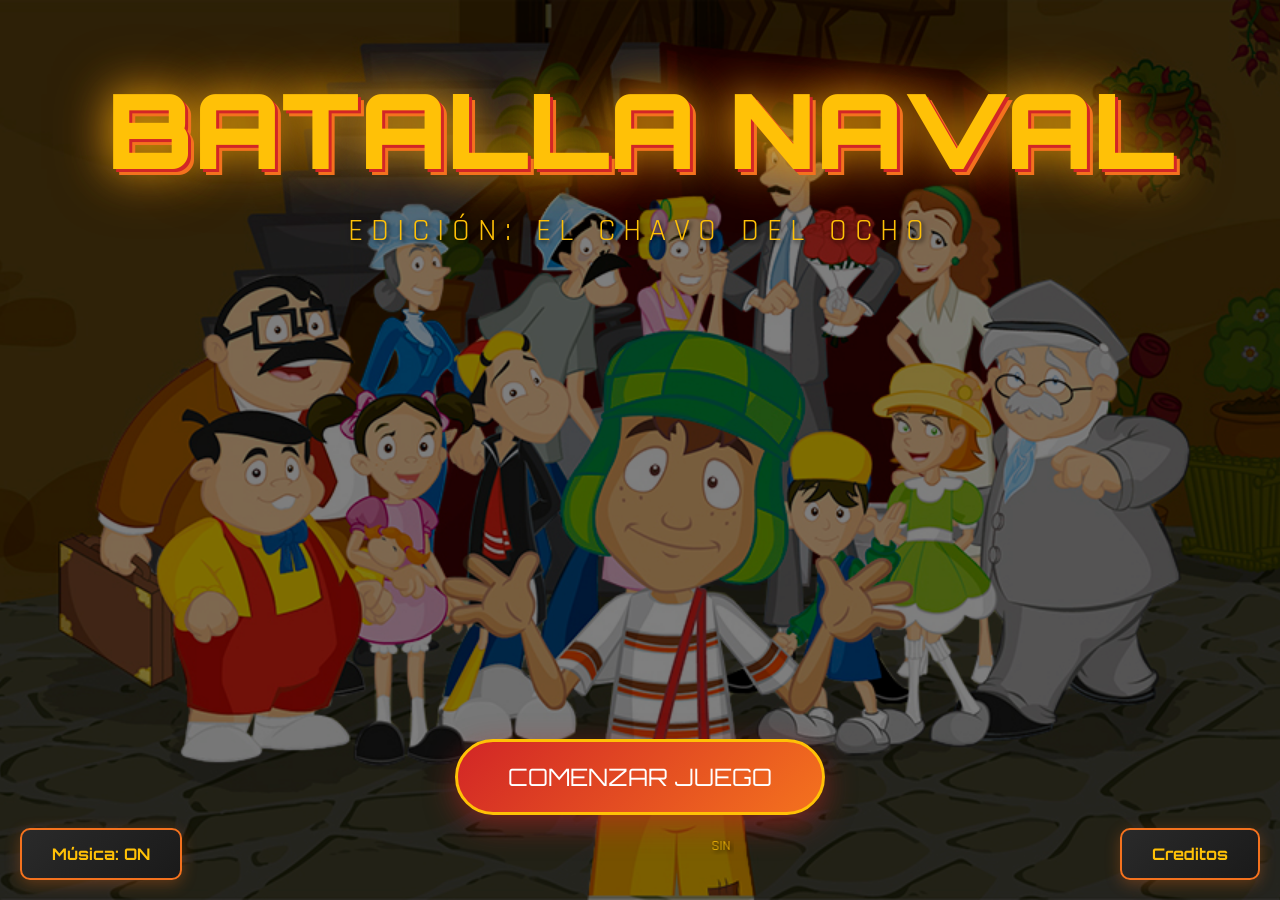
<file: index.html>
<!DOCTYPE html>
<html lang="es">

<head>
    <meta charset="UTF-8">
    <meta name="viewport" content="width=device-width, initial-scale=1.0">
    <title>Batalla Naval - CH8</title>

    <link rel="icon" type="image/x-icon" href="resources/images/logo.ico">
    <link rel="stylesheet" href="css/styles.css">
    <link rel="stylesheet" href="css/index.css">

    <link
        href="https://fonts.googleapis.com/css2?family=Orbitron:wght@400;700;900&family=Rajdhani:wght@300;400;600;700&display=swap"
        rel="stylesheet">
</head>

<body>

    <div class="inicio">
        <div id="pantallaInicio" class="datos">
            <div class="logo-inicio">BATALLA NAVAL</div>
            <div class="subtitulo-inicio">EDICIÓN: EL CHAVO DEL OCHO</div>
        </div>
        <div class="inicio-bottom boton">
            <a href="configuracion.html"><button class="btn-inicio">COMENZAR JUEGO</button></a>
            <div class="creditos">
                <marquee>SIN QUERER QUERIENDO STUDIOS</marquee>
            </div>
        </div>

        <button id="btnMusica" class="btn-general audio">Música: ON</button>
        <a href="gracias.html"><button id="btnCreditos" class="btn-general cred">Creditos</button></a>

    </div>

    <script src="js/index.js"></script>

</body>

</html>
</file>
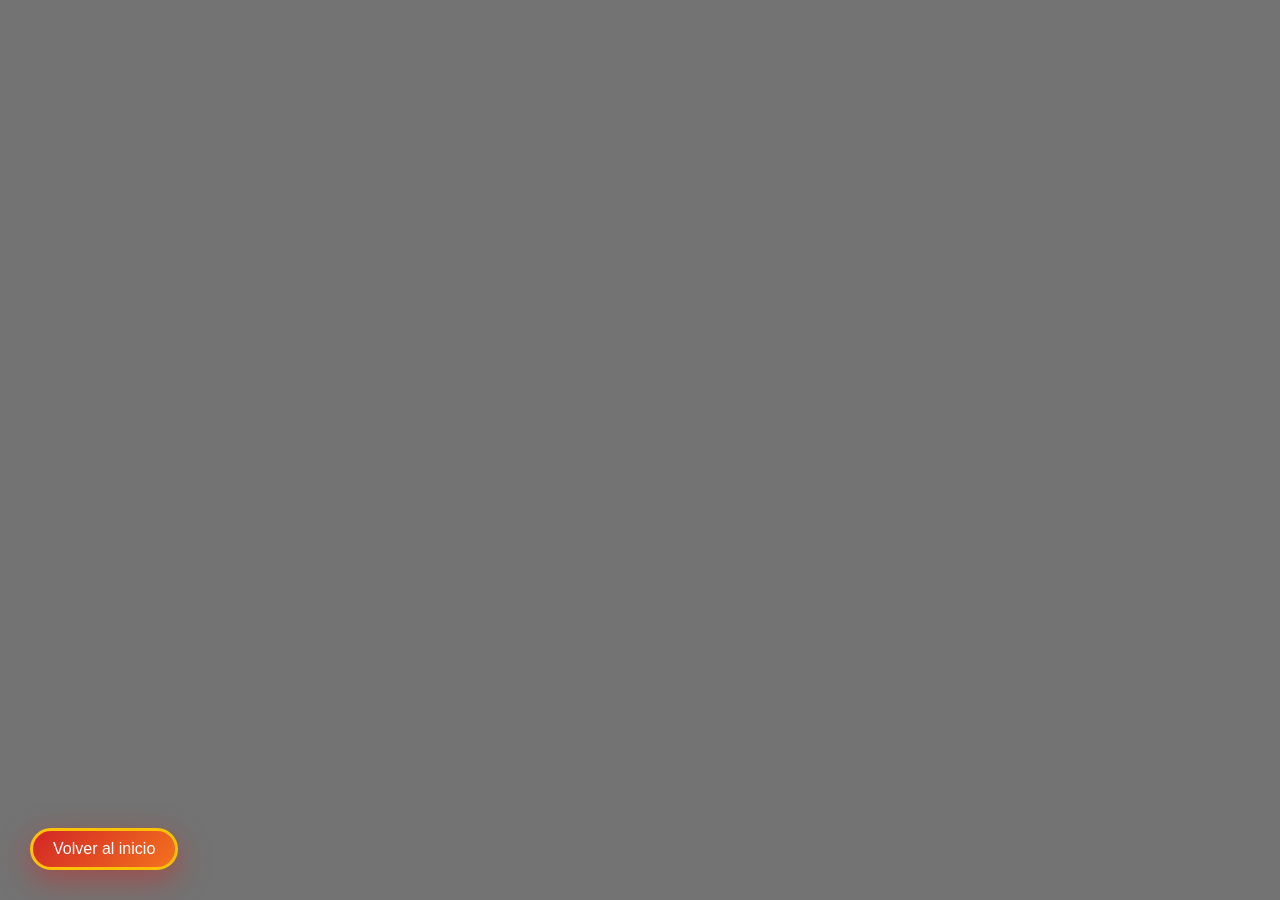
<file: gracias.html>
<!DOCTYPE html>
<html lang="es">

<head>
    <meta charset="UTF-8">
    <meta name="viewport" content="width=device-width, initial-scale=1.0">
    <title>Batalla Naval - CH8</title>

    <link rel="icon" type="image/x-icon" href="resources/images/logo.ico">
    <link rel="stylesheet" href="css/styles.css">
    <link rel="stylesheet" href="css/gracias.css"> 
</head>

<body>

    <!-- Video -->
    <video autoplay loop playsinline>
        <source src="resources/images/gracias/background.mp4" type="video/mp4">
    </video>

    <!-- Overlay -->
    <div class="overlay"></div>

    <div class="gracias">
    <p>AGRADECIMIENTOS ESPECIALES</p><br>
    <p>A mis compañeros: </p><br>
    <p>Cristobal</p>
    <p>Angel</p>
    <p>Ariana</p>
    <p>Benkiof</p>
    <p>Damishot</p>
    <p>Diana</p>
    <p>Emiliano</p>
    <p>Erika</p>
    <p>Fernando</p> 
    <p>Jhon</p>
    <p>Karla</p>
    <p>Kevin</p>
    <p>Alfredo</p>
    <p>Larios</p>
    <p>Lennin de las varas</p>
    <p>MarioChick</p>
    <p>Marco</p>
    <p>Obediente</p>
    <p>Pablo</p>
    <p>Paupau</p>
    <p>Quitian</p>
    <p>RafaGoat</p>
    <p>Richi</p>
    <p>Yahir</p>
    <p>Frank</p>
    <p>Guillermo</p>
    <p>Hazael</p>
    <p>Omar</p>
    <p>Raul</p>
    <p>Rubylaf (quien chingados es ese?)</p><br>
    <p>A Bad Bunny por recordarme que la vida cambia pero hay que seguir</p><br>
    <p>A Natanael Cano por demostrar que no hay sueño imposible si hay ganas</p><br>
    <p>A Junior H por transformar tristezas en arte</p><br>
    <p>A Peso Pluma por enseñarme que hasta la adversidad puede ser gasolina</p><br>
    <p>A Checo Pérez x las carreras</p><br>
    <p>A Lana Rhoades por sus actuaciones</p><br>
    <p>A Luisito Rey x sus comedias</p><br>
    <p>A Rodrigo Torres de la Garza por salvarme de aquel incendio</p><br>
    <p>En fin...</p><br>
    <p>A todos <3</p><br>
</div>

    <!-- Aquí use JS nada mas para variarle al pedo pue' -->
    <button class="btn-gracias" onclick="window.location.href='index.html'">Volver al inicio</button>

</body>

</html>
</file>
<file: css/styles.css>
* {
  margin: 0;
  padding: 0;
  box-sizing: border-box;
}

body {
  font-family: 'Rajdhani', sans-serif;
  min-height: 100vh;
  overflow-x: hidden;
  position: relative;
}
</file>
<file: css/index.css>
.inicio {
    position: fixed;
    top: 0;
    left: 0;
    width: 100%;
    height: 100vh;
}

#pantallaInicio {
    position: absolute;
    top: 0;
    left: 0;
    width: 100%;
    height: 100vh;
    background-image: url("../resources/images/menu/background.jpg");
    background-size: cover;
    background-position: center;
    display: flex;
    flex-direction: column;
    justify-content: center;
    align-items: center;
    animation: fadeIn 0.5s ease;
}

#pantallaInicio::before {
    content: '';
    position: absolute;
    top: 0;
    left: 0;
    width: 100%;
    height: 100%;
    background: rgba(0, 0, 0, 0.5);
    z-index: 0;
}

#pantallaInicio>* {
    position: relative;
}

.datos {
    display: flex;
    flex-direction: column;
    justify-content: center;
    align-items: center;
}

.logo-inicio {
    font-family: 'Orbitron', sans-serif;
    font-size: 6.5rem;
    font-weight: 900;
    color: #ffc107;
    text-shadow:
        3px 3px 0 #d22626,
        6px 6px 0 #f4721e,
        0 0 40px rgba(255, 193, 7, 0.8),
        0 0 60px rgba(244, 114, 30, 0.6);
    margin-bottom: 1rem;
    margin-top: -30vh;
    animation: pulseGlow 2s ease-in-out infinite;
}

.subtitulo-inicio {
    font-size: 2rem;
    color: #ffc107;
    text-shadow: 2px 2px 4px rgba(0, 0, 0, 0.8);
    margin-bottom: 35vh;
    letter-spacing: 8px;
    animation: fadeInUp 1s ease 0.3s both;
}

.boton {
    position: absolute;
    left: 0;
    right: 0;
    bottom: 0;
    display: flex;
    flex-direction: column;
    align-items: center;
    gap: 4px;
    padding-bottom: 40px;
}

.btn-inicio {
    font-family: 'Orbitron', sans-serif;
    font-size: 1.5rem;
    padding: 20px 50px;
    background: linear-gradient(135deg, #d22626 0%, #f4721e 100%);
    border: 3px solid #ffc107;
    border-radius: 50px;
    color: white;
    cursor: pointer;
    box-shadow: 0 10px 30px rgba(210, 38, 38, 0.5);
    transition: all 0.3s ease;
    animation: fadeInUp 1s ease 0.6s both;
}

.btn-inicio:hover {
    transform: translateY(-5px);
    box-shadow: 0 15px 40px rgba(244, 114, 30, 0.7);
    background: linear-gradient(135deg, #f4721e 0%, #ffc107 100%);
}

.creditos {
    margin-top: 2vh;
    font-size: 0.9rem;
    color: #ffc107;
    text-shadow: 2px 2px 4px rgba(0, 0, 0, 0.8);
    animation: fadeInUp 1s ease 0.9s both;
    z-index: 2;
}

.btn-general {
    font-family: 'Orbitron', sans-serif;
    font-size: 1rem;
    font-weight: 700;
    padding: 14px 30px;
    background: linear-gradient(135deg, #2a2a2a 0%, #1a1a1a 100%);
    border-radius: 10px;
    border: 2px solid #f4721e;
    color: #ffc107;
    cursor: pointer;
    box-shadow: 0 4px 15px rgba(244, 114, 30, 0.3);
    transition: all 0.3s ease;
    z-index: 5;
    pointer-events: auto;
}

.btn-general:hover {
    transform: translateY(-3px);
    box-shadow: 0 15px 40px rgba(244, 114, 30, 0.7);
    background: linear-gradient(135deg, #f4721e 0%, #d22626 100%);
    color: white;
    box-shadow: 0 6px 20px rgba(244, 114, 30, 0.5);
}

.audio {
    position: absolute;
    bottom: 20px;
    left: 20px;
}

.cred {
    position: absolute;
    bottom: 20px;
    right: 20px;
}

/* Animaciones */
@keyframes fadeIn {
    from {
        opacity: 0;
    }

    to {
        opacity: 1;
    }
}

@keyframes fadeOut {
    from {
        opacity: 1;
    }

    to {
        opacity: 0;
    }
}

@keyframes pulseGlow {

    0%,
    100% {
        text-shadow:
            3px 3px 0 #d22626,
            6px 6px 0 #f4721e,
            0 0 40px rgba(255, 193, 7, 0.8),
            0 0 60px rgba(244, 114, 30, 0.6);
    }

    50% {
        text-shadow:
            3px 3px 0 #d22626,
            6px 6px 0 #f4721e,
            0 0 60px rgba(255, 193, 7, 1),
            0 0 80px rgba(244, 114, 30, 0.8);
    }
}

@keyframes fadeInUp {
    from {
        opacity: 0;
        transform: translateY(30px);
    }

    to {
        opacity: 1;
        transform: translateY(0);
    }
}
</file>
<file: css/gracias.css>
* {
    margin: 0;
    padding: 0;
    box-sizing: border-box;
}

body {
    overflow: hidden;
    font-family: 'Orbitron', sans-serif;
}

/* Video de fondo */
video {
    position: fixed;
    top: 0;
    left: 0;
    width: 100%;
    height: 100vh;
    object-fit: cover;
    z-index: -1;
}

/* Capa de overlay */
.overlay {
    position: fixed;
    top: 0;
    left: 0;
    width: 100%;
    height: 100vh;
    background: rgba(0, 0, 0, 0.55);
    z-index: 1;
}

/* Créditos */
.gracias {
    position: fixed;
    bottom: -100%;
    width: 100%;
    color: #ffc107;
    text-shadow:
        3px 3px 0 #d22626,
        6px 6px 0 #f4721e,
        0 0 40px rgba(255, 193, 7, 0.8),
        0 0 60px rgba(244, 114, 30, 0.6);
    font-size: 2.8rem;
    font-weight: 900;
    letter-spacing: 4px;
    text-align: center;
    animation: subir 20s linear forwards;
    z-index: 2;
}

@keyframes subir {
    from {
        bottom: -320%;
    }

    to {
        bottom: 100%;
    }
}

/* Botón de regreso al inicio */
.btn-gracias {
    position: fixed;
    bottom: 30px;
    left: 30px;
    padding: 9px 20px;
    font-size: 1rem;
    font-family: 'Orbitron', sans-serif;
    background: linear-gradient(135deg, #d22626 0%, #f4721e 100%);
    border: 3px solid #ffc107;
    border-radius: 50px;
    color: white;
    cursor: pointer;
    box-shadow: 0 10px 30px rgba(210, 38, 38, 0.5);
    transition: all 0.3s ease;
    z-index: 5;
}

.btn-gracias:hover {
    transform: translateY(-6px);
    box-shadow: 0 18px 45px rgba(244, 114, 30, 0.7);
    background: linear-gradient(135deg, #f4721e 0%, #ffc107 100%);
}
</file>
